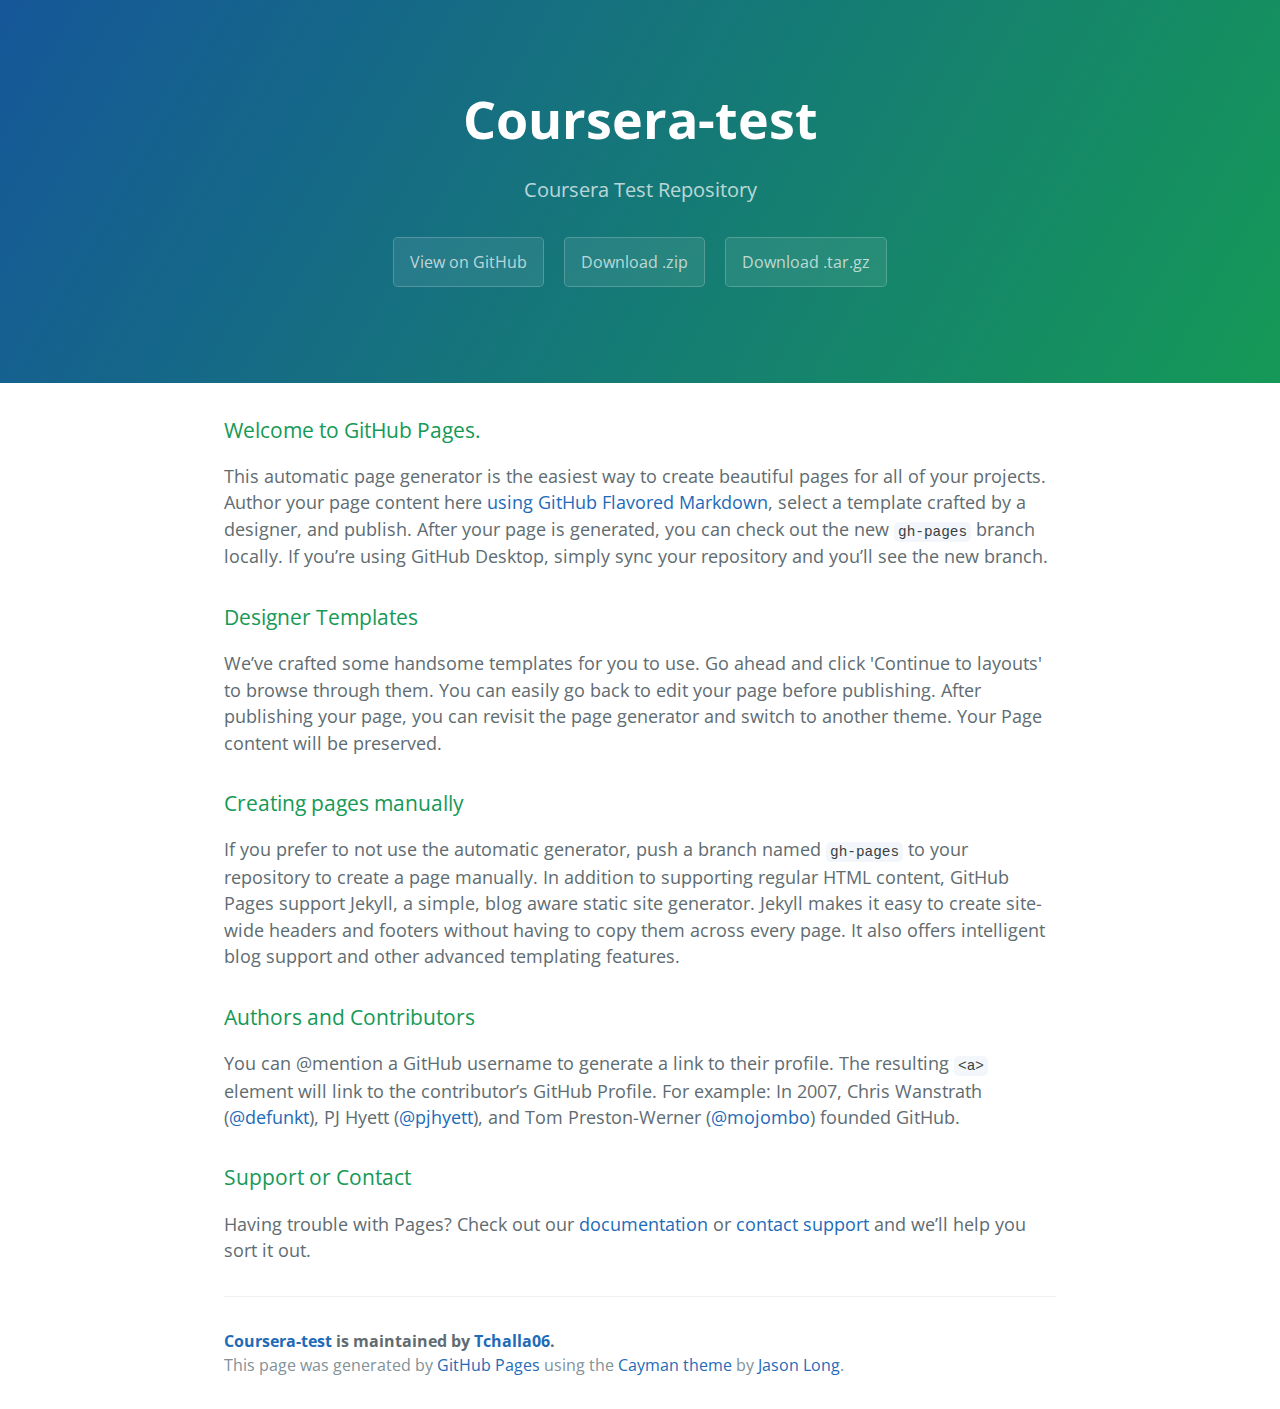
<file: index.html>
<!DOCTYPE html>
<html lang="en-us">
  <head>
    <meta charset="UTF-8">
    <title>Coursera-test by Tchalla06</title>
    <meta name="viewport" content="width=device-width, initial-scale=1">
    <link rel="stylesheet" type="text/css" href="stylesheets/normalize.css" media="screen">
    <link href='https://fonts.googleapis.com/css?family=Open+Sans:400,700' rel='stylesheet' type='text/css'>
    <link rel="stylesheet" type="text/css" href="stylesheets/stylesheet.css" media="screen">
    <link rel="stylesheet" type="text/css" href="stylesheets/github-light.css" media="screen">
  </head>
  <body>
    <section class="page-header">
      <h1 class="project-name">Coursera-test</h1>
      <h2 class="project-tagline">Coursera Test Repository</h2>
      <a href="https://github.com/Tchalla06/Coursera-Test" class="btn">View on GitHub</a>
      <a href="https://github.com/Tchalla06/Coursera-Test/zipball/master" class="btn">Download .zip</a>
      <a href="https://github.com/Tchalla06/Coursera-Test/tarball/master" class="btn">Download .tar.gz</a>
    </section>

    <section class="main-content">
      <h3>
<a id="welcome-to-github-pages" class="anchor" href="#welcome-to-github-pages" aria-hidden="true"><span aria-hidden="true" class="octicon octicon-link"></span></a>Welcome to GitHub Pages.</h3>

<p>This automatic page generator is the easiest way to create beautiful pages for all of your projects. Author your page content here <a href="https://guides.github.com/features/mastering-markdown/">using GitHub Flavored Markdown</a>, select a template crafted by a designer, and publish. After your page is generated, you can check out the new <code>gh-pages</code> branch locally. If you’re using GitHub Desktop, simply sync your repository and you’ll see the new branch.</p>

<h3>
<a id="designer-templates" class="anchor" href="#designer-templates" aria-hidden="true"><span aria-hidden="true" class="octicon octicon-link"></span></a>Designer Templates</h3>

<p>We’ve crafted some handsome templates for you to use. Go ahead and click 'Continue to layouts' to browse through them. You can easily go back to edit your page before publishing. After publishing your page, you can revisit the page generator and switch to another theme. Your Page content will be preserved.</p>

<h3>
<a id="creating-pages-manually" class="anchor" href="#creating-pages-manually" aria-hidden="true"><span aria-hidden="true" class="octicon octicon-link"></span></a>Creating pages manually</h3>

<p>If you prefer to not use the automatic generator, push a branch named <code>gh-pages</code> to your repository to create a page manually. In addition to supporting regular HTML content, GitHub Pages support Jekyll, a simple, blog aware static site generator. Jekyll makes it easy to create site-wide headers and footers without having to copy them across every page. It also offers intelligent blog support and other advanced templating features.</p>

<h3>
<a id="authors-and-contributors" class="anchor" href="#authors-and-contributors" aria-hidden="true"><span aria-hidden="true" class="octicon octicon-link"></span></a>Authors and Contributors</h3>

<p>You can @mention a GitHub username to generate a link to their profile. The resulting <code>&lt;a&gt;</code> element will link to the contributor’s GitHub Profile. For example: In 2007, Chris Wanstrath (<a href="https://github.com/defunkt" class="user-mention">@defunkt</a>), PJ Hyett (<a href="https://github.com/pjhyett" class="user-mention">@pjhyett</a>), and Tom Preston-Werner (<a href="https://github.com/mojombo" class="user-mention">@mojombo</a>) founded GitHub.</p>

<h3>
<a id="support-or-contact" class="anchor" href="#support-or-contact" aria-hidden="true"><span aria-hidden="true" class="octicon octicon-link"></span></a>Support or Contact</h3>

<p>Having trouble with Pages? Check out our <a href="https://help.github.com/pages">documentation</a> or <a href="https://github.com/contact">contact support</a> and we’ll help you sort it out.</p>

      <footer class="site-footer">
        <span class="site-footer-owner"><a href="https://github.com/Tchalla06/Coursera-Test">Coursera-test</a> is maintained by <a href="https://github.com/Tchalla06">Tchalla06</a>.</span>

        <span class="site-footer-credits">This page was generated by <a href="https://pages.github.com">GitHub Pages</a> using the <a href="https://github.com/jasonlong/cayman-theme">Cayman theme</a> by <a href="https://twitter.com/jasonlong">Jason Long</a>.</span>
      </footer>

    </section>

  
  </body>
</html>
</file>
<file: stylesheets/stylesheet.css>
* {
  box-sizing: border-box; }

body {
  padding: 0;
  margin: 0;
  font-family: "Open Sans", "Helvetica Neue", Helvetica, Arial, sans-serif;
  font-size: 16px;
  line-height: 1.5;
  color: #606c71; }

a {
  color: #1e6bb8;
  text-decoration: none; }
  a:hover {
    text-decoration: underline; }

.btn {
  display: inline-block;
  margin-bottom: 1rem;
  color: rgba(255, 255, 255, 0.7);
  background-color: rgba(255, 255, 255, 0.08);
  border-color: rgba(255, 255, 255, 0.2);
  border-style: solid;
  border-width: 1px;
  border-radius: 0.3rem;
  transition: color 0.2s, background-color 0.2s, border-color 0.2s; }
  .btn + .btn {
    margin-left: 1rem; }

.btn:hover {
  color: rgba(255, 255, 255, 0.8);
  text-decoration: none;
  background-color: rgba(255, 255, 255, 0.2);
  border-color: rgba(255, 255, 255, 0.3); }

@media screen and (min-width: 64em) {
  .btn {
    padding: 0.75rem 1rem; } }

@media screen and (min-width: 42em) and (max-width: 64em) {
  .btn {
    padding: 0.6rem 0.9rem;
    font-size: 0.9rem; } }

@media screen and (max-width: 42em) {
  .btn {
    display: block;
    width: 100%;
    padding: 0.75rem;
    font-size: 0.9rem; }
    .btn + .btn {
      margin-top: 1rem;
      margin-left: 0; } }

.page-header {
  color: #fff;
  text-align: center;
  background-color: #159957;
  background-image: linear-gradient(120deg, #155799, #159957); }

@media screen and (min-width: 64em) {
  .page-header {
    padding: 5rem 6rem; } }

@media screen and (min-width: 42em) and (max-width: 64em) {
  .page-header {
    padding: 3rem 4rem; } }

@media screen and (max-width: 42em) {
  .page-header {
    padding: 2rem 1rem; } }

.project-name {
  margin-top: 0;
  margin-bottom: 0.1rem; }

@media screen and (min-width: 64em) {
  .project-name {
    font-size: 3.25rem; } }

@media screen and (min-width: 42em) and (max-width: 64em) {
  .project-name {
    font-size: 2.25rem; } }

@media screen and (max-width: 42em) {
  .project-name {
    font-size: 1.75rem; } }

.project-tagline {
  margin-bottom: 2rem;
  font-weight: normal;
  opacity: 0.7; }

@media screen and (min-width: 64em) {
  .project-tagline {
    font-size: 1.25rem; } }

@media screen and (min-width: 42em) and (max-width: 64em) {
  .project-tagline {
    font-size: 1.15rem; } }

@media screen and (max-width: 42em) {
  .project-tagline {
    font-size: 1rem; } }

.main-content :first-child {
  margin-top: 0; }
.main-content img {
  max-width: 100%; }
.main-content h1, .main-content h2, .main-content h3, .main-content h4, .main-content h5, .main-content h6 {
  margin-top: 2rem;
  margin-bottom: 1rem;
  font-weight: normal;
  color: #159957; }
.main-content p {
  margin-bottom: 1em; }
.main-content code {
  padding: 2px 4px;
  font-family: Consolas, "Liberation Mono", Menlo, Courier, monospace;
  font-size: 0.9rem;
  color: #383e41;
  background-color: #f3f6fa;
  border-radius: 0.3rem; }
.main-content pre {
  padding: 0.8rem;
  margin-top: 0;
  margin-bottom: 1rem;
  font: 1rem Consolas, "Liberation Mono", Menlo, Courier, monospace;
  color: #567482;
  word-wrap: normal;
  background-color: #f3f6fa;
  border: solid 1px #dce6f0;
  border-radius: 0.3rem; }
  .main-content pre > code {
    padding: 0;
    margin: 0;
    font-size: 0.9rem;
    color: #567482;
    word-break: normal;
    white-space: pre;
    background: transparent;
    border: 0; }
.main-content .highlight {
  margin-bottom: 1rem; }
  .main-content .highlight pre {
    margin-bottom: 0;
    word-break: normal; }
.main-content .highlight pre, .main-content pre {
  padding: 0.8rem;
  overflow: auto;
  font-size: 0.9rem;
  line-height: 1.45;
  border-radius: 0.3rem; }
.main-content pre code, .main-content pre tt {
  display: inline;
  max-width: initial;
  padding: 0;
  margin: 0;
  overflow: initial;
  line-height: inherit;
  word-wrap: normal;
  background-color: transparent;
  border: 0; }
  .main-content pre code:before, .main-content pre code:after, .main-content pre tt:before, .main-content pre tt:after {
    content: normal; }
.main-content ul, .main-content ol {
  margin-top: 0; }
.main-content blockquote {
  padding: 0 1rem;
  margin-left: 0;
  color: #819198;
  border-left: 0.3rem solid #dce6f0; }
  .main-content blockquote > :first-child {
    margin-top: 0; }
  .main-content blockquote > :last-child {
    margin-bottom: 0; }
.main-content table {
  display: block;
  width: 100%;
  overflow: auto;
  word-break: normal;
  word-break: keep-all; }
  .main-content table th {
    font-weight: bold; }
  .main-content table th, .main-content table td {
    padding: 0.5rem 1rem;
    border: 1px solid #e9ebec; }
.main-content dl {
  padding: 0; }
  .main-content dl dt {
    padding: 0;
    margin-top: 1rem;
    font-size: 1rem;
    font-weight: bold; }
  .main-content dl dd {
    padding: 0;
    margin-bottom: 1rem; }
.main-content hr {
  height: 2px;
  padding: 0;
  margin: 1rem 0;
  background-color: #eff0f1;
  border: 0; }

@media screen and (min-width: 64em) {
  .main-content {
    max-width: 64rem;
    padding: 2rem 6rem;
    margin: 0 auto;
    font-size: 1.1rem; } }

@media screen and (min-width: 42em) and (max-width: 64em) {
  .main-content {
    padding: 2rem 4rem;
    font-size: 1.1rem; } }

@media screen and (max-width: 42em) {
  .main-content {
    padding: 2rem 1rem;
    font-size: 1rem; } }

.site-footer {
  padding-top: 2rem;
  margin-top: 2rem;
  border-top: solid 1px #eff0f1; }

.site-footer-owner {
  display: block;
  font-weight: bold; }

.site-footer-credits {
  color: #819198; }

@media screen and (min-width: 64em) {
  .site-footer {
    font-size: 1rem; } }

@media screen and (min-width: 42em) and (max-width: 64em) {
  .site-footer {
    font-size: 1rem; } }

@media screen and (max-width: 42em) {
  .site-footer {
    font-size: 0.9rem; } }
</file>
<file: stylesheets/github-light.css>
/*
The MIT License (MIT)

Copyright (c) 2016 GitHub, Inc.

Permission is hereby granted, free of charge, to any person obtaining a copy
of this software and associated documentation files (the "Software"), to deal
in the Software without restriction, including without limitation the rights
to use, copy, modify, merge, publish, distribute, sublicense, and/or sell
copies of the Software, and to permit persons to whom the Software is
furnished to do so, subject to the following conditions:

The above copyright notice and this permission notice shall be included in all
copies or substantial portions of the Software.

THE SOFTWARE IS PROVIDED "AS IS", WITHOUT WARRANTY OF ANY KIND, EXPRESS OR
IMPLIED, INCLUDING BUT NOT LIMITED TO THE WARRANTIES OF MERCHANTABILITY,
FITNESS FOR A PARTICULAR PURPOSE AND NONINFRINGEMENT. IN NO EVENT SHALL THE
AUTHORS OR COPYRIGHT HOLDERS BE LIABLE FOR ANY CLAIM, DAMAGES OR OTHER
LIABILITY, WHETHER IN AN ACTION OF CONTRACT, TORT OR OTHERWISE, ARISING FROM,
OUT OF OR IN CONNECTION WITH THE SOFTWARE OR THE USE OR OTHER DEALINGS IN THE
SOFTWARE.

*/

.pl-c /* comment */ {
  color: #969896;
}

.pl-c1 /* constant, variable.other.constant, support, meta.property-name, support.constant, support.variable, meta.module-reference, markup.raw, meta.diff.header */,
.pl-s .pl-v /* string variable */ {
  color: #0086b3;
}

.pl-e /* entity */,
.pl-en /* entity.name */ {
  color: #795da3;
}

.pl-smi /* variable.parameter.function, storage.modifier.package, storage.modifier.import, storage.type.java, variable.other */,
.pl-s .pl-s1 /* string source */ {
  color: #333;
}

.pl-ent /* entity.name.tag */ {
  color: #63a35c;
}

.pl-k /* keyword, storage, storage.type */ {
  color: #a71d5d;
}

.pl-s /* string */,
.pl-pds /* punctuation.definition.string, string.regexp.character-class */,
.pl-s .pl-pse .pl-s1 /* string punctuation.section.embedded source */,
.pl-sr /* string.regexp */,
.pl-sr .pl-cce /* string.regexp constant.character.escape */,
.pl-sr .pl-sre /* string.regexp source.ruby.embedded */,
.pl-sr .pl-sra /* string.regexp string.regexp.arbitrary-repitition */ {
  color: #183691;
}

.pl-v /* variable */ {
  color: #ed6a43;
}

.pl-id /* invalid.deprecated */ {
  color: #b52a1d;
}

.pl-ii /* invalid.illegal */ {
  color: #f8f8f8;
  background-color: #b52a1d;
}

.pl-sr .pl-cce /* string.regexp constant.character.escape */ {
  font-weight: bold;
  color: #63a35c;
}

.pl-ml /* markup.list */ {
  color: #693a17;
}

.pl-mh /* markup.heading */,
.pl-mh .pl-en /* markup.heading entity.name */,
.pl-ms /* meta.separator */ {
  font-weight: bold;
  color: #1d3e81;
}

.pl-mq /* markup.quote */ {
  color: #008080;
}

.pl-mi /* markup.italic */ {
  font-style: italic;
  color: #333;
}

.pl-mb /* markup.bold */ {
  font-weight: bold;
  color: #333;
}

.pl-md /* markup.deleted, meta.diff.header.from-file */ {
  color: #bd2c00;
  background-color: #ffecec;
}

.pl-mi1 /* markup.inserted, meta.diff.header.to-file */ {
  color: #55a532;
  background-color: #eaffea;
}

.pl-mdr /* meta.diff.range */ {
  font-weight: bold;
  color: #795da3;
}

.pl-mo /* meta.output */ {
  color: #1d3e81;
}
</file>
